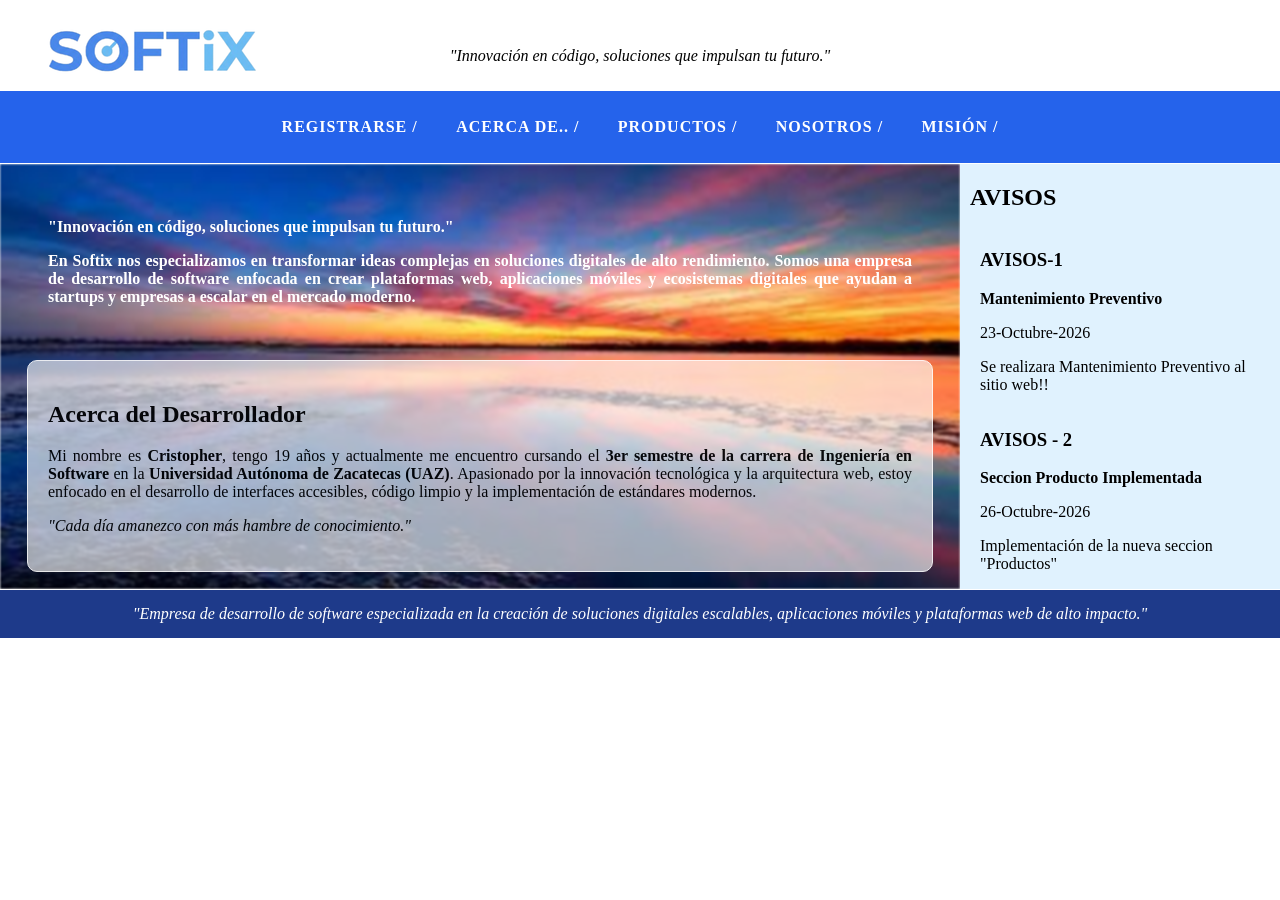
<file: index.html>
<!DOCTYPE html>
<html lang="en">
<head>
    <meta charset="UTF-8">
    <meta name="viewport" content="width=device-width, initial-scale=1.0">
    <title>Softix</title>
    <link rel="stylesheet" href="css/index.css">
</head>
<body>
    <header>
               <button type="button" class="menu-hamburguesa" id="btn-menu">
            &#9776
               </button>
        <img src="assets/LogoCortado.png" alt="LOG-SOFTIX">
        <p><i>"Innovación en código, soluciones que impulsan tu futuro."</i></p>
    </header>
    <nav>
 
        <ul id="menu-lista">
            <li><a href="registrarse.html">REGISTRARSE /</a></li>
            <li><a href="acercade.html">ACERCA DE.. /</a></li>
            <li><a href="proximamente.html">PRODUCTOS /</a></li>
            <li><a href="proximamente.html">NOSOTROS /</a></li>
            <li><a href="proximamente.html">MISIÓN /</a></li>

        </ul>
    </nav>
    <div class="contenedor-1">
        <main>
            <div class="imagenFondo"> <img src="assets/imagesnfondoDef.jpeg" alt="IMAGEN DE FONDO"> </div>

            <div class="contenedor-Texto-1">
            <p>"Innovación en código, soluciones que impulsan tu futuro."</p>
            <p>
                En Softix nos especializamos en transformar ideas complejas en soluciones digitales 
            de alto rendimiento. Somos una empresa de desarrollo de software enfocada en crear 
            plataformas web, aplicaciones móviles y ecosistemas digitales que ayudan a startups 
            y empresas a escalar en el mercado moderno.
            </p>
            </div>

            <div class="contenedor-Texto-2">
                       <h2>Acerca del Desarrollador</h2>
        <p>
            Mi nombre es <strong>Cristopher</strong>, tengo 19 años y actualmente me encuentro cursando el 
            <strong>3er semestre de la carrera de Ingeniería en Software</strong> en la 
            <strong>Universidad Autónoma de Zacatecas (UAZ)</strong>. Apasionado por la innovación tecnológica 
            y la arquitectura web, estoy enfocado en el desarrollo de interfaces accesibles, código limpio 
            y la implementación de estándares modernos.
        </p>

        <p><i>"Cada día amanezco con más hambre de conocimiento."</i></p>
    
            </div>


           
   
        </main>
<!-- SECION AVISOS-->
        <aside>
            <div id="avisoPrincipal">
                <h2>AVISOS</h2>
            </div>
  
            <article class="aviso">
                <h3>AVISOS-1 </h3>
                <p><strong>Mantenimiento Preventivo</strong></p>
                <p><time datetime="2026-10-23">23-Octubre-2026</time></p>
                <p>Se realizara Mantenimiento Preventivo al sitio web!!</p>
            </article>

            <article class="aviso">
                <h3>AVISOS - 2</h3>
                <p><strong>Seccion Producto Implementada</strong></p>
                <p><time datetime="2026-10-26">26-Octubre-2026</time></p>
                <p>Implementación de la nueva seccion "Productos" </p>
            </article>

        </aside>
    </div>

    <!--FOOTER-->
    <footer>
        <p><i>"Empresa de desarrollo de software especializada en la creación de soluciones digitales escalables, aplicaciones móviles y plataformas web de alto impacto." </i></p>
    </footer>
    <script src="js/main.js"></script>
</body>
</html>
</file>
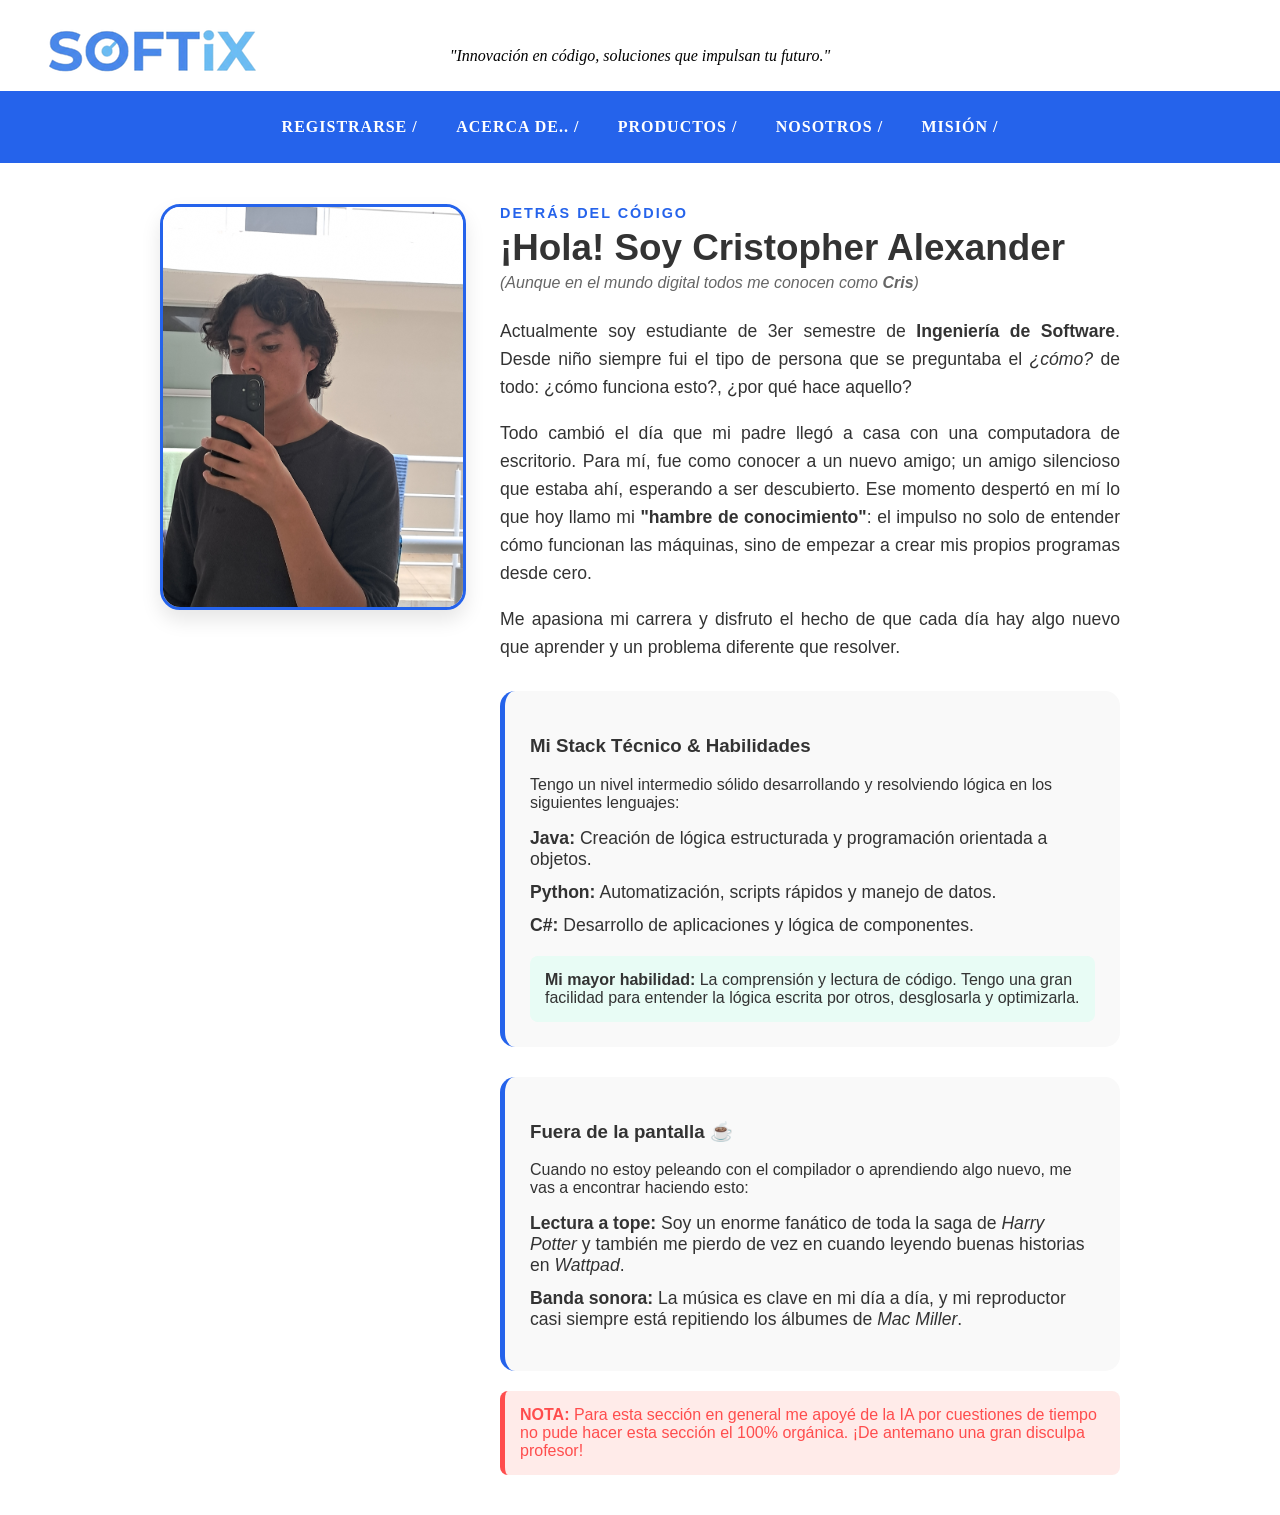
<file: acercade.html>
<!DOCTYPE html>
<html lang="en">
<head>
    <meta charset="UTF-8">
    <meta name="viewport" content="width=device-width, initial-scale=1.0">
    <title>ACERCA DE..</title>
    <link rel="stylesheet" href="css/index.css">
    <link rel="stylesheet" href="css/acercade.css">
</head>
<body>
       <header>
               <button type="button" class="menu-hamburguesa" id="btn-menu">
            &#9776
               </button>
        <img src="assets/LogoCortado.png" alt="LOG-SOFTIX">
        <p><i>"Innovación en código, soluciones que impulsan tu futuro."</i></p>
    </header>
    <nav>
 
        <ul id="menu-lista">
            <li><a href="registrarse.html">REGISTRARSE /</a></li>
            <li><a href="">ACERCA DE.. /</a></li>
            <li><a href="proximamente.html">PRODUCTOS /</a></li>
            <li><a href="proximamente.html">NOSOTROS /</a></li>
            <li><a href="proximamente.html">MISIÓN /</a></li>

        </ul>
    </nav>
<div class="seccion-acerca-de">
    
<div class="seccion-acerca-de">
    
    <div class="contenedor-foto foto-pc">
        <img src="assets/fotoMia.jpg" alt="Foto de Cristopher Alexander" class="foto-perfil">
    </div>

    <div class="contenedor-info">
        <div class="yo">
            <span class="subtitulo">DETRÁS DEL CÓDIGO</span>
            <h2>¡Hola! Soy Cristopher Alexander </h2>
            
            <div class="contenedor-foto foto-movil">
                <img src="assets/fotoMia.jpg" alt="Foto de Cristopher Alexander" class="foto-perfil">
            </div>

            <p class="aka">(Aunque en el mundo digital todos me conocen como <strong>Cris</strong>)</p>
            
            <p class="historia">
                Actualmente soy estudiante de 3er semestre de <strong>Ingeniería de Software</strong>. 
                Desde niño siempre fui el tipo de persona que se preguntaba el <em>¿cómo?</em> de todo: ¿cómo funciona esto?, ¿por qué hace aquello? 
            </p>
            
            <p class="historia">
                Todo cambió el día que mi padre llegó a casa con una computadora de escritorio. Para mí, fue como conocer a un nuevo amigo; un amigo silencioso que estaba ahí, esperando a ser descubierto. Ese momento despertó en mí lo que hoy llamo mi <strong>"hambre de conocimiento"</strong>: el impulso no solo de entender cómo funcionan las máquinas, sino de empezar a crear mis propios programas desde cero.
            </p>

            <p class="historia">
                Me apasiona mi carrera y disfruto el hecho de que cada día hay algo nuevo que aprender y un problema diferente que resolver.
            </p>
        </div>

        <div class="skills-container">
            <h3>Mi Stack Técnico & Habilidades</h3>
            <p>Tengo un nivel intermedio sólido desarrollando y resolviendo lógica en los siguientes lenguajes:</p>
            <ul class="lista-skills">
                <li><strong>Java:</strong> Creación de lógica estructurada y programación orientada a objetos.</li>
                <li><strong>Python:</strong> Automatización, scripts rápidos y manejo de datos.</li>
                <li><strong>C#:</strong> Desarrollo de aplicaciones y lógica de componentes.</li>
            </ul>
            <div class="superpoder">
                 <strong>Mi mayor habilidad:</strong> La comprensión y lectura de código. Tengo una gran facilidad para entender la lógica escrita por otros, desglosarla y optimizarla.
            </div>
        </div>

        <div class="hobbies-container">
            <h3>Fuera de la pantalla ☕</h3>
            <p>Cuando no estoy peleando con el compilador o aprendiendo algo nuevo, me vas a encontrar haciendo esto:</p>
            <ul class="lista-hobbies">
                <li><strong>Lectura a tope:</strong> Soy un enorme fanático de toda la saga de <em>Harry Potter</em> y también me pierdo de vez en cuando leyendo buenas historias en <em>Wattpad</em>.</li>
                <li><strong>Banda sonora:</strong> La música es clave en mi día a día, y mi reproductor casi siempre está repitiendo los álbumes de <em>Mac Miller</em>.</li>
            </ul>
        </div>

        <div class="superpoder" style="background-color: #ffebe9; border-left: 5px solid #ff4d4d; color: #ff4d4d;">
             <strong>NOTA:</strong> Para esta sección en general me apoyé de la IA por cuestiones de tiempo no pude hacer esta sección el 100% orgánica. ¡De antemano una gran disculpa profesor!
        </div>
    </div>
</div>



    <script src="js/main.js"></script>
</body>
</html>
</file>
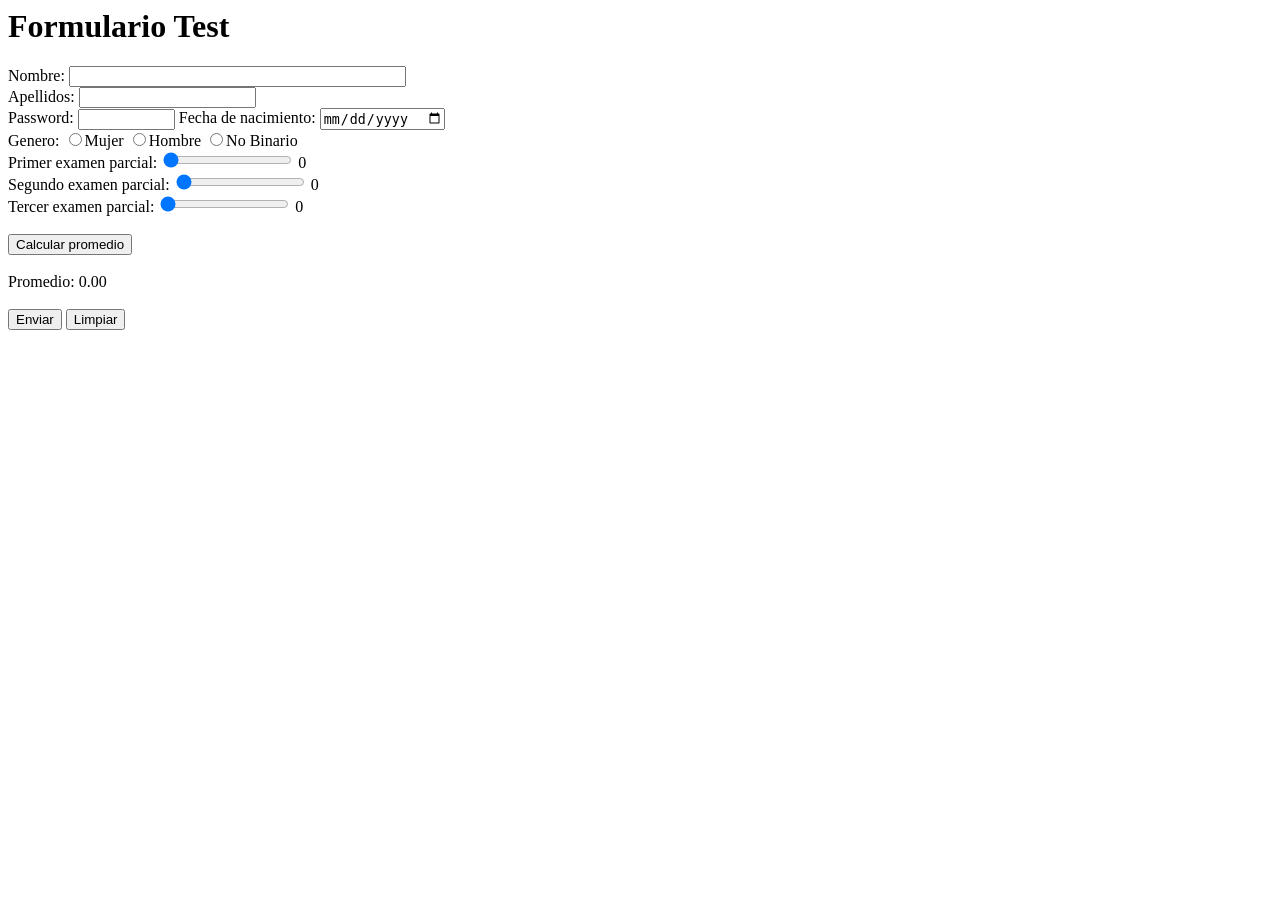
<file: formulario_test.html>
<html>
 <head>
  <title>Formulario test</title>
  <script>
   function calcularPromedio() {
     var c1 = parseFloat(document.getElementById('calif1').value) || 0;
     var c2 = parseFloat(document.getElementById('calif2').value) || 0;
     var c3 = parseFloat(document.getElementById('calif3').value) || 0;
     
     var promedio = (c1 + c2 + c3) / 3;
     document.getElementById('resultadoPromedio').innerText = promedio.toFixed(2);
   }
  </script>
 </head>
 <body>

  <h1>Formulario Test</h1>
  <form name="formulario" id="formulario" action="procesa.php" method="get">
      <label for="nombre">Nombre:</label>  
      <input type="text" name="nombre" id="nombre" title="Coloca tu nombre"
             value="" size="40" maxlength="80" required /><br/>
      <label for="apellidos">Apellidos:</label>  
      <input type="text" name="apellidos" id="apellidos" required/><br/>
      <label for="password">Password:</label>  
      <input type="password" maxlength="20" size="10" id="pass" name="pass" />
      <label for="fechanac">Fecha de nacimiento:</label>  
      <input type="date" name="fechanac" id="fechanac" required />
      <br/>
      <label for="genero">Genero:</label>
      <input type="radio" name="genero" id="genero" value="M" required/>Mujer
      <input type="radio" name="genero" id="genero" value="H" required/>Hombre
      <input type="radio" name="genero" id="genero" value="N" />No Binario<br/>
      <label for="calif1">Primer examen parcial: </label>
      <input type="range" name="calif1" id="calif1" min="0" max="10" step="0.01" value="0" oninput="val1.value = this.value" required/> 
      <output id="val1">0</output><br/>
      <label for="calif2">Segundo examen parcial: </label>
      <input type="range" name="calif2" id="calif2" min="0" max="10" step="0.01" value="0" oninput="val2.value = this.value" required/> 
      <output id="val2">0</output><br/>
      <label for="calif3">Tercer examen parcial: </label>
      <input type="range" name="calif3" id="calif3" min="0" max="10" step="0.01" value="0" oninput="val3.value = this.value" required/> 
      <output id="val3">0</output><br/><br/>
      <input type="button" value="Calcular promedio" onclick="calcularPromedio()" /><br/><br/>
      <div>Promedio: <span id="resultadoPromedio">0.00</span></div><br/>
      <input type="submit" value="Enviar" />
      <input type="reset" value="Limpiar" />
  </form>
 </body>
</html>
</file>
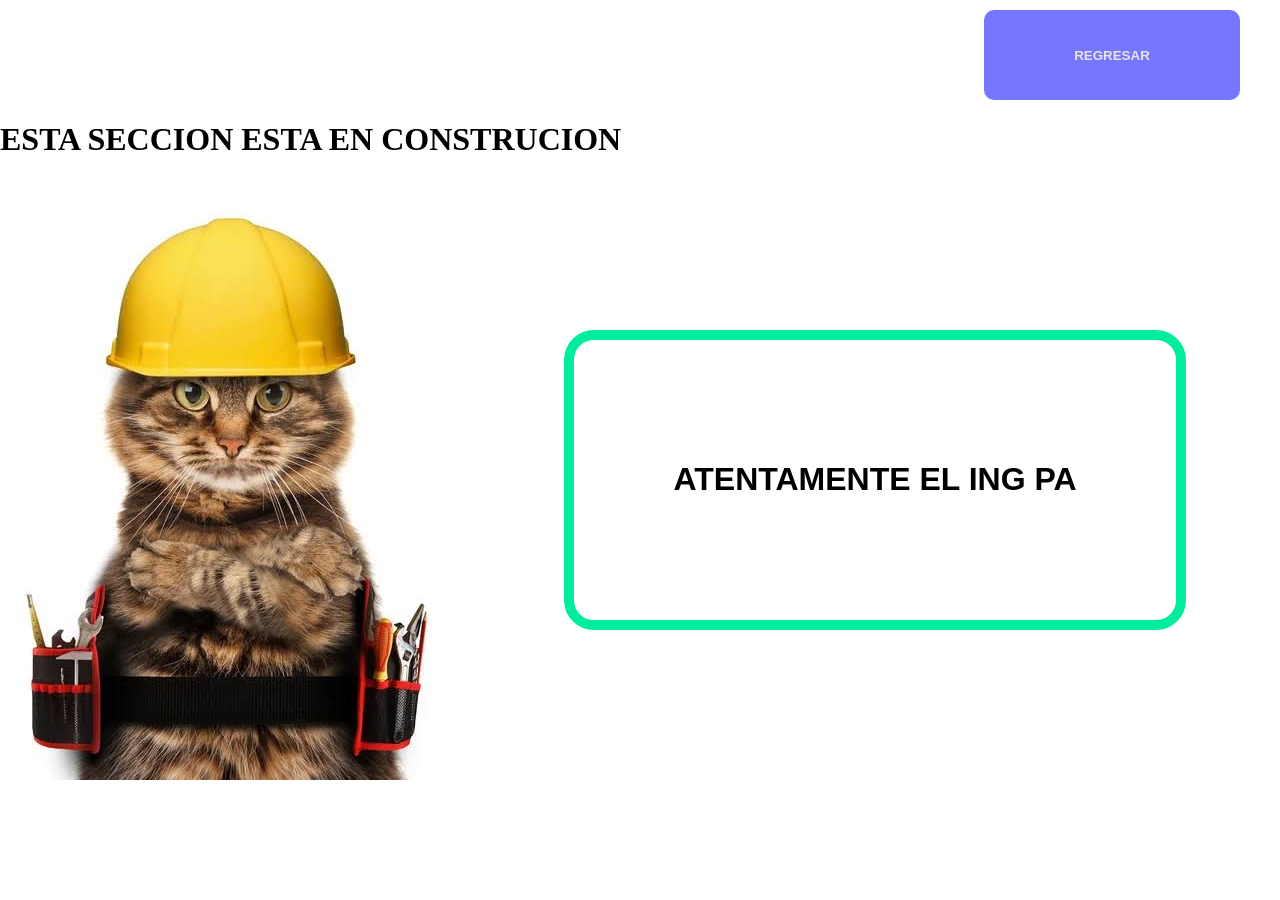
<file: proximamente.html>
<!DOCTYPE html>
<html lang="en">
<head>
    <meta charset="UTF-8">
    <meta name="viewport" content="width=device-width, initial-scale=1.0">
    <title>proximamente</title>
    <link rel="stylesheet" href="css/proximamente.css">
</head>
<body>
    <button class="btn-regresar"><a href="index.html">REGRESAR</a></button>
    <h1>ESTA SECCION ESTA EN CONSTRUCION</h1>
    <div class="divison">
    <img src="assets/gatoConstructor.jpeg" alt="GATO CONSTRUCTOR">

    <div class="atte-el-ing">
        <h1>ATENTAMENTE EL ING PA</h1>
    </div>
    </div>
</body>
</html>
</file>
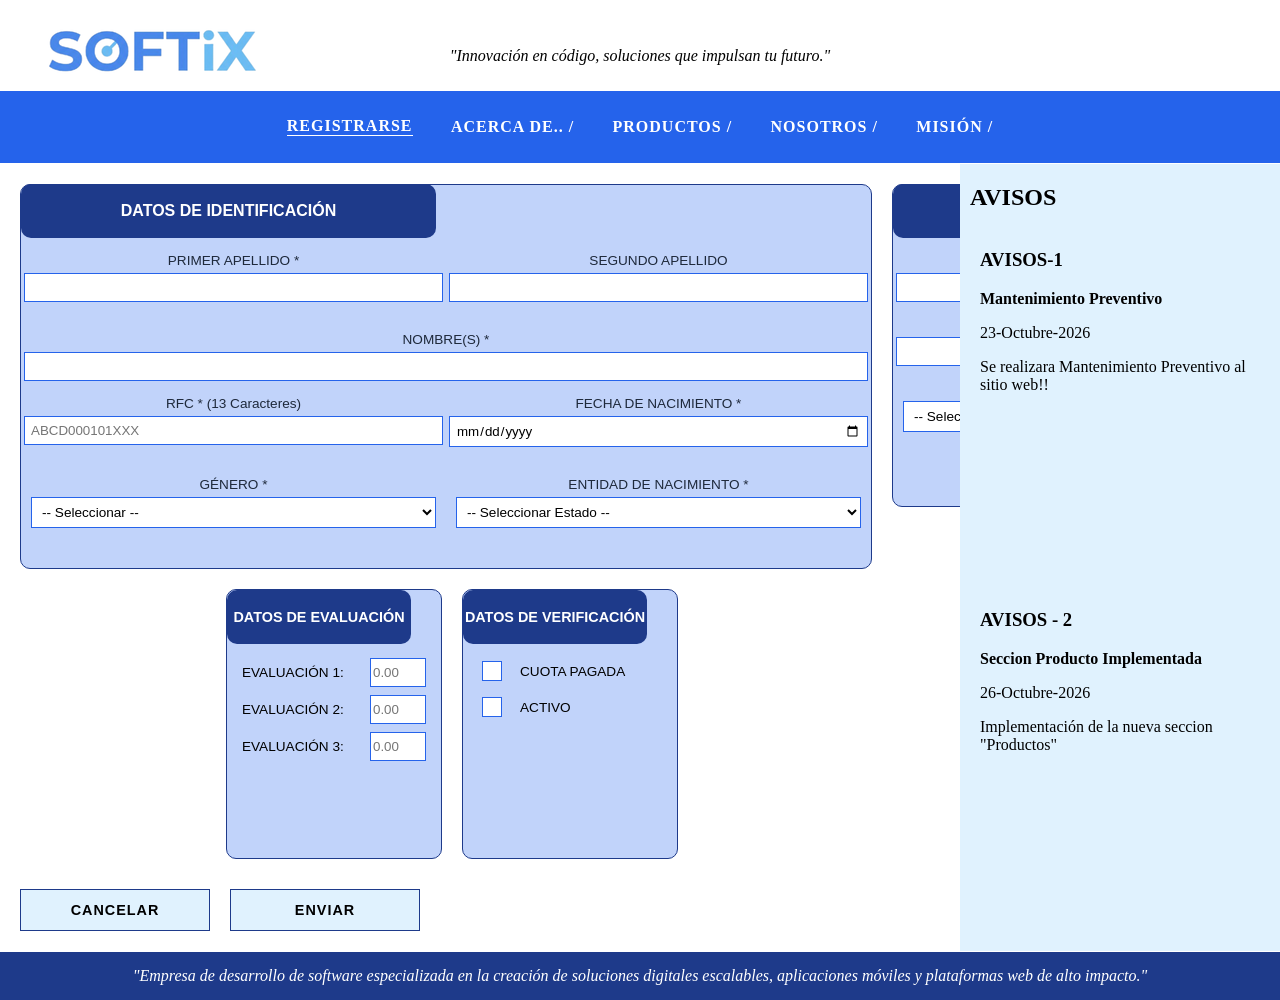
<file: registrarse.html>
<!DOCTYPE html>
<html lang="en">
<head>
    <meta charset="UTF-8">
    <meta name="viewport" content="width=device-width, initial-scale=1.0">
    <title>Softix</title>
    <link rel="stylesheet" href="css/index.css">
    <link rel="stylesheet" href="css/registrarse.css">
</head>
<body>
    <header>
        <img src="assets/LogoCortado.png" alt="LOG-SOFTIX">
        <p><i>"Innovación en código, soluciones que impulsan tu futuro."</i></p>
    </header>
                <button type="button" class="menu-hamburguesa" id="btn-menu">
            &#9776
        </button>
    <nav>
  
        <ul id="menu-lista">
<li><a href="registrarse.html" class="activate">REGISTRARSE </a></li>
            <li><a href="acercade.html">ACERCA DE.. /</a></li>
            <li><a href="proximamente.html">PRODUCTOS /</a></li>
            <li><a href="proximamente.html">NOSOTROS /</a></li>
            <li><a href="proximamente.html">MISIÓN /</a></li>

        </ul>
    </nav>
    <div class="contenedor-1">
 <main>
    <form action="http://idawis-uaz.ddns.net:9001/formulario" method="POST" class="formulario-softix">
    
        <!--BLOQUE PADRE-->

        <div class="contenedor-Padre">
    <!-- BLOQUE 1: DATOS DE IDENTIFICACIÓN -->
    <div class="seccion-form">
        <h3 id="h3-bloque-1">DATOS DE IDENTIFICACIÓN</h3>
        
        <div class="grid-2-col">
            <div class="campo">
                <label for="primer-apellido">PRIMER APELLIDO *</label>
                <input type="text" id="primer-apellido" name="primer_apellido" required>
            </div>
            <div class="campo">
                <label for="segundo-apellido">SEGUNDO APELLIDO</label>
                <input type="text" id="segundo-apellido" name="segundo_apellido">
            </div>
        </div>

        <div class="campo ancho-completo">
            <label for="nombres">NOMBRE(S) *</label>
            <input type="text" id="nombres" name="nombres" required>
        </div>

        <div class="grid-2-col">
            <div class="campo">
                <label for="rfc">RFC * (13 Caracteres)</label>
                <input type="text" id="rfc" name="rfc" pattern="[A-Za-z]{4}[0-9]{6}[A-Za-z0-9]{3}" maxlength="13" placeholder="ABCD000101XXX" required title="El RFC debe contener 4 letras, 6 números (AAMMDD) y 3 caracteres de homoclave.">
            </div>
            <div class="campo">
                <label for="fecha-nacimiento">FECHA DE NACIMIENTO *</label>
                <input type="date" id="fecha-nacimiento" name="fecha_nacimiento" required>
            </div>
        </div>

        <div class="grid-2-col">
            <div class="campo">
                <label for="genero">GÉNERO *</label>
                <select id="genero" name="genero" required onchange="toggleOtroGenero(this.value)">
                    <option value="">-- Seleccionar --</option>
                    <option value="H">Hombre</option>
                    <option value="M">Mujer</option>
                    <option value="O">Otro</option>
                </select>
            </div>
            <div class="campo">
                <label for="entidad-nacimiento">ENTIDAD DE NACIMIENTO *</label>
                <select id="entidad-nacimiento" name="entidad_nacimiento" required>
                    <option value="">-- Seleccionar Estado --</option>
                    <option value="AS">AGUASCALIENTES</option>
                    <option value="BC">BAJA CALIFORNIA</option>
                    <option value="BS">BAJA CALIFORNIA SUR</option>
                    <option value="CC">CAMPECHE</option>
                    <option value="CL">COAHUILA</option>
                    <option value="CM">COLIMA</option>
                    <option value="CS">CHIAPAS</option>
                    <option value="CH">CHIHUAHUA</option>
                    <option value="DF">CIUDAD DE MÉXICO</option>
                    <option value="DG">DURANGO</option>
                    <option value="GT">GUANAJUATO</option>
                    <option value="GR">GUERRERO</option>
                    <option value="HG">HIDALGO</option>
                    <option value="JC">JALISCO</option>
                    <option value="MC">MÉXICO</option>
                    <option value="MN">MICHOACÁN</option>
                    <option value="MS">MORELOS</option>
                    <option value="NT">NAYARIT</option>
                    <option value="NL">NUEVO LEÓN</option>
                    <option value="OC">OAXACA</option>
                    <option value="PL">PUEBLA</option>
                    <option value="QT">QUERÉTARO</option>
                    <option value="QR">QUINTANA ROO</option>
                    <option value="SP">SAN LUIS POTOSÍ</option>
                    <option value="SL">SINALOA</option>
                    <option value="SR">SONORA</option>
                    <option value="TC">TABASCO</option>
                    <option value="TS">TAMAULIPAS</option>
                    <option value="TL">TLAXCALA</option>
                    <option value="VZ">VERACRUZ</option>
                    <option value="YN">YUCATÁN</option>
                    <option value="ZS">ZACATECAS</option>
                </select>
            </div>
        </div>

        <div class="campo ancho-completo" id="campo-otro-genero" style="display: none;">
            <label for="especifique-genero">ESPECIFIQUE GÉNERO:</label>
            <input type="text" id="especifique-genero" name="especifique_genero">
        </div>

        
    </div>
      <!-- BLOQUE 2: DATOS DE UBICACIÓN -->
        <div class="seccion-form col-izquierda">
            <h3 id="h3-datos-ubicacion">DATOS DE UBICACIÓN</h3>

            <div class="campo">
                <label for="domicilio">DOMICILIO *</label>
                <input type="text" id="domicilio" name="domicilio" required>
            </div>

            <div class="campo">
                <label for="ciudad">CIUDAD *</label>
                <input type="text" id="ciudad" name="ciudad" required>
            </div>

            <div class="campo">
                <label for="estado">ESTADO *</label>
                <select id="estado" name="estado" required>
                    <option value="">-- Seleccionar Estado --</option>
                    <option value="AS">AGUASCALIENTES</option>
                    <option value="BC">BAJA CALIFORNIA</option>
                    <option value="BS">BAJA CALIFORNIA SUR</option>
                    <option value="CC">CAMPECHE</option>
                    <option value="CL">COAHUILA</option>
                    <option value="CM">COLIMA</option>
                    <option value="CS">CHIAPAS</option>
                    <option value="CH">CHIHUAHUA</option>
                    <option value="DF">CIUDAD DE MÉXICO</option>
                    <option value="DG">DURANGO</option>
                    <option value="GT">GUANAJUATO</option>
                    <option value="GR">GUERRERO</option>
                    <option value="HG">HIDALGO</option>
                    <option value="JC">JALISCO</option>
                    <option value="MC">MÉXICO</option>
                    <option value="MN">MICHOACÁN</option>
                    <option value="MS">MORELOS</option>
                    <option value="NT">NAYARIT</option>
                    <option value="NL">NUEVO LEÓN</option>
                    <option value="OC">OAXACA</option>
                    <option value="PL">PUEBLA</option>
                    <option value="QT">QUERÉTARO</option>
                    <option value="QR">QUINTANA ROO</option>
                    <option value="SP">SAN LUIS POTOSÍ</option>
                    <option value="SL">SINALOA</option>
                    <option value="SR">SONORA</option>
                    <option value="TC">TABASCO</option>
                    <option value="TS">TAMAULIPAS</option>
                    <option value="TL">TLAXCALA</option>
                    <option value="VZ">VERACRUZ</option>
                    <option value="YN">YUCATÁN</option>
                    <option value="ZS">ZACATECAS</option>
                </select>
            </div>
                       <div class="campo campo-cp">
                <label for="codigo-postal">CÓDIGO POSTAL * (5 dígitos)</label>
                <input type="text" id="codigo-postal" name="codigo_postal" pattern="[0-9]{5}" maxlength="5" placeholder="98000" required title="Ingresa un Código Postal válido de 5 dígitos numéricos.">
            </div>
        </div>
        </div>


   <!-- CONTENEDOR PARA UBICACIÓN + EVALUACIÓN/VERIFICACIÓN -->
<div class="contenedor-padre-2">
    
    <!-- BLOQUE 3: EVALUACIÓN -->
    <div class="seccion-form-1">
        <h3 id="h3-evaluacion">DATOS DE EVALUACIÓN</h3>
        <div class="fila-evaluacion">
            <label for="eval1">EVALUACIÓN 1:</label>
            <input type="number" id="eval1" name="eval1" min="0" max="10" step="0.01" class="input-corto" placeholder="0.00">
        </div>
        <div class="fila-evaluacion">
            <label for="eval2">EVALUACIÓN 2:</label>
            <input type="number" id="eval2" name="eval2" min="0" max="10" step="0.01" class="input-corto" placeholder="0.00">
        </div>
        <div class="fila-evaluacion">
            <label for="eval3">EVALUACIÓN 3:</label>
            <input type="number" id="eval3" name="eval3" min="0" max="10" step="0.01" class="input-corto" placeholder="0.00">
        </div>
    </div>

    <!-- BLOQUE 4: VERIFICACIÓN -->
    <div class="seccion-form-2">
        <h3 id="h3-verifcacion">DATOS DE VERIFICACIÓN</h3>
        <div class="fila-checkbox">
            <input type="checkbox" id="cuota-pagada" name="cuota_pagada" value="1">
            <label for="cuota-pagada">CUOTA PAGADA</label>
        </div>
        <div class="fila-checkbox">
            <input type="checkbox" id="activo" name="activo" value="1">
            <label for="activo">ACTIVO</label>
        </div>
    </div>

</div>


    <!-- BOTONES CANCELAR Y ENVIAR -->
    <div class="contenedor-botones">
        <button type="reset" class="btn-cancelar">CANCELAR</button>
        <button type="submit" class="btn-enviar">ENVIAR</button>
    </div>

</form>

<!-- Script para mostrar/ocultar el campo 'Otro' en Género -->
<script>
    function toggleOtroGenero(valor) {
        const campoOtro = document.getElementById('campo-otro-genero');
        const inputOtro = document.getElementById('especifique-genero');
        if (valor === 'O') {
            campoOtro.style.display = 'block';
            inputOtro.required = true;
        } else {
            campoOtro.style.display = 'none';
            inputOtro.required = false;
            inputOtro.value = '';
        }
    }
</script>
</main>
<!-- SECION AVISOS-->
        <aside>
            <div id="avisoPrincipal">
                <h2>AVISOS</h2>
            </div>
  
            <article class="aviso">
                <h3>AVISOS-1 </h3>
                <p><strong>Mantenimiento Preventivo</strong></p>
                <p><time datetime="2026-10-23">23-Octubre-2026</time></p>
                <p>Se realizara Mantenimiento Preventivo al sitio web!!</p>
            </article>

            <article class="aviso">
                <h3>AVISOS - 2</h3>
                <p><strong>Seccion Producto Implementada</strong></p>
                <p><time datetime="2026-10-26">26-Octubre-2026</time></p>
                <p>Implementación de la nueva seccion "Productos" </p>
            </article>

        </aside>
    </div>

    <!--FOOTER-->
    <footer>
        <p><i>"Empresa de desarrollo de software especializada en la creación de soluciones digitales escalables, aplicaciones móviles y plataformas web de alto impacto." </i></p>
    </footer>
    <script src="js/main.js"></script>
</body>
</html>

           <!-- */
</file>
<file: css/index.css>
body {
    margin: 0;
    padding: 0;
}

/* HEADER LOGO */
header {
    display: flex;
    flex-direction: column;
    align-items: center;
    width: 100%;
    padding: 0;
}

header p {
    text-align: center;
    justify-content: center;
    display: flex;
    margin-top: -3%;
}

header img {
    margin-left: 2vw;
    margin-top: 2vh;
    display: flex;
    align-self: flex-start; /* Imagen a la Izquierda */
}

/* NAVEGADOR BARRA */
nav {
    background-color: #2563eb;
    width: 100%;
    min-height: 8vh;
    margin-top: 10px;
    display: flex;
    justify-content: center;
    align-items: center;
    border-bottom: 1px solid white;
    position: relative;
}

nav ul {
    display: flex;
    list-style: none;
    margin: 0;
    padding: 0;
    justify-content: center;
    align-items: center;
    gap: 3vw;
}

nav ul li a {
    color: #fff;
    text-decoration: none;
    font-weight: bold;
    font-size: 1rem;
    letter-spacing: 1px;
    display: inline-block;
}

/* LINK ACTIVO */
nav a.activate {
    border-bottom: 1px solid #ffffff;
    font-weight: bold;
}

/* BOTÓN HAMBURGUESA */
.menu-hamburguesa {
    display: none;
    background: none;
    border: none;
    color: #ffffff;
    font-size: 2rem;
    cursor: pointer;
    padding: 5px 10px;
}

/* CONTENEDOR */
.contenedor-1 {
    width: 100%;
    display: flex;
}

/* PROPIEDADES MAIN */
main {
    position: relative;
    overflow: hidden;
    width: 75%;
    flex-direction: column;
    margin: 0;
}

/* PROPIEDADES IMAGEN */
.imagenFondo {
    z-index: 1;
    position: absolute;
    width: 100%;
    height: 100%;
}

.imagenFondo img { /* FILTROS DE LA IMAGEN */
    width: 100%;
    height: 100%;
    filter: blur(1px);
    object-fit: cover;
}

.contenedor-Texto-1 { /* TEXTO PASA POR ARRIBA DE LA IMAGEN */
    z-index: 2;
    position: relative;
    width: 90%;
    padding: 20px;
    margin: 2vh auto;
}

.contenedor-Texto-1 p {
    text-align: justify;
    color: white;
    font-weight: bold;
}

.contenedor-Texto-2 { /* TEXTO PASA POR ARRIBA DE LA IMAGEN */
    z-index: 2;
    position: relative;
    width: 90%;
    margin: auto;
    padding: 20px;
    background-color: rgba(255, 255, 255, 0.7);
    opacity: 0.9;
    border: 1px solid white;
    border-radius: 10px;
    margin-bottom: 15px;
}

.contenedor-Texto-2 p {
    text-align: justify;
}

/* SECCION AVISOS */
aside {
    background-color: #e0f2fe;
    width: 25%;
    display: flex;
    flex-direction: column;
}

.aviso {
    margin: 0px 20px auto;
}

#avisoPrincipal {
    margin-left: 10px;
}

/* FOOTER DE LA PAGINA */
footer {
    display: flex;
    background-color: #1e3a8a;
    width: 100%;
    align-items: center;
    justify-content: center;
    border-top: 1px solid white;
}

footer p {
    color: white;
    text-align: center;
    justify-content: center;
    margin: auto;
    padding: 15px;
}


@media screen and (max-width: 600px) {
    header img {
        align-self: center;
        margin-left: 0;
    }

    .menu-hamburguesa {
        display: block;
        position: absolute;
        top: 20px;          
        right: 20px;
        color: #2563eb;    
        z-index: 110;       
    }

/*QUITAR BARRA AZUL*/
    nav {
        background-color: transparent !important; 
        border-bottom: none !important;          
        min-height: 0 !important;                 
        margin-top: 0;
        padding: 0;
    }

    nav ul {
        display: none;
        flex-direction: column;
        position: absolute;
        top: 0px;          
        left: 0;
        width: 100%;
        background-color: #2563eb; 
        gap: 0;
        padding: 10px 0;
        border-bottom: 1px solid white;
        z-index: 10000;
    }

    nav ul.activo {
        display: flex;
    }

    nav ul li {
        width: 100%;
        text-align: center;
    }

    nav a {
        display: block;
        padding: 12px 0;
        width: 100%;
    }

    .contenedor-1 {
        flex-direction: column;
    }

    main, aside {
        width: 100%;
    }

    .contenedor-Texto-1, 
    .contenedor-Texto-2 {
        width: 85%;
    }
}
</file>
<file: css/acercade.css>
/* Contenedor principal en formato Flexbox */
.seccion-acerca-de {
    max-width: 1000px;
    margin:  auto;
    padding: 20px;
    font-family: 'Segoe UI', Tahoma, Geneva, Verdana, sans-serif;
    color: #333;
    display: flex;
    gap: 40px;
    align-items: flex-start;
}

.contenedor-foto {
    flex: 1;
    max-width: 300px;
    position: relative;
    top: 0;
}

.foto-movil {
    display: none;
}

.foto-perfil {
    width: 100%;
    height: auto;
    border-radius: 20px;
    border: 3px solid #2563eb;
    box-shadow: 0 10px 20px rgba(0,0,0,0.1);
}

.contenedor-info {
    flex: 2;
}

.subtitulo {
    color: #2563eb;
    font-weight: bold;
    font-size: 0.9rem;
    letter-spacing: 2px;
}

.yo h2 {
    font-size: 2.3rem;
    margin-top: 5px;
    margin-bottom: 0;
}

.aka {
    color: #666;
    font-style: italic;
    margin-top: 5px;
    margin-bottom: 25px;
}

.historia {
    font-size: 1.1rem;
    line-height: 1.6;
    margin-bottom: 15px;
    text-align: justify;
}

.skills-container, .hobbies-container {
    margin-top: 30px;
    background-color: #f9f9f9;
    padding: 25px;
    border-radius: 15px;
    border-left: 5px solid #2563eb;
}

.lista-skills, .lista-hobbies {
    list-style: none;
    padding: 0;
}

.lista-skills li, .lista-hobbies li {
    font-size: 1.1rem;
    margin-bottom: 12px;
}

.superpoder {
    margin-top: 20px;
    padding: 15px;
    background-color: #e8fcf5;
    border-radius: 8px;
    font-size: 1rem;
}

@media screen and (max-width: 768px) {
    .seccion-acerca-de {
        flex-direction: column; 
        align-items: center;
    }

    .foto-pc {
        display: none;
    }

    .foto-movil {
        display: block;
        max-width: 250px;
        margin: 20px auto; 
    }
    
    .historia {
        text-align: left;
    }
}
</file>
<file: css/proximamente.css>
body{
    margin: 0;
    padding: 0;
}
.atte-el-ing{
    margin: auto;
    display: flex;
    align-items: flex-end;
    border-radius: 30px;
    border: 10px solid rgb(0, 236, 158);
    padding: 100px;


}
.atte-el-ing h1{
    font-family: 'Gill Sans', 'Gill Sans MT', Calibri, 'Trebuchet MS', sans-serif;
}
.divison{
    display: flex;
}
.btn-regresar{
    background-color: rgba(0, 4, 255, 0.541);
    width: 20%;
    height: 10vh;
    display: flex;
    align-items: center;
    justify-items: center;
    margin-left: auto; 
    margin-right: 40px;
    margin-top: 10px;
    border: none;
    border-radius: 10px ;

    
}
.btn-regresar a{
    color: rgb(233, 228, 228);
    margin: auto;
    text-decoration: none;
    width: 100%;
    height: 100%;
    text-align: center;
    display: flex;
    align-items: center;
    justify-content: center;
    font-family: 'Gill Sans', 'Gill Sans MT', Calibri, 'Trebuchet MS', sans-serif;
    font-weight: bold;

    

}
@media screen and (max-width : 600px) {

    .divison{
        flex-direction: column;
        align-items: center;
        gap: 20px;
    }
        .divison img {
        width: 100%;
        max-width: 90%; 
    }

    .atte-el-ing {
        width: 80%;
        padding: 40px 20px; 
        box-sizing: border-box;
        justify-content: center; 
    }
}
</file>
<file: css/registrarse.css>
.formulario-softix {
    width: 90%;
    padding: 20px;
    background-color: #ffffff;
    font-family: Arial, sans-serif;
}
.seccion-form{
    background-color: #2564eb48;
    padding: 0px 10px 10px 10px;
    border-radius: 10px;
    border: 1px solid #1e3a8a;
    width: 60%;
    box-sizing: border-box;
}

.seccion-form h3 {
    font-size: 1rem;
    font-weight: bold;
    color: white;
    margin-bottom: 15px;
}
/*bloque 1 h3*/
#h3-bloque-1{
    display: flex;
    width: 50%;
    height: 6vh;
    justify-content: center;
    align-items: center;
    border-radius: 10px;
    background-color: #1e3a8a;
    margin-left: -10px;
    margin-top: -1px;
    
    
} 

/* Manejo de columnaaas */
.grid-2-col {
    display: flex;
    gap: 20px;
    margin-bottom: 15px;
}

.grid-2-col .campo {
    flex: 1;
}

.campo {
    display: flex;
    flex-direction: column;
    align-items: center;
    margin-bottom: 15px;
}

.campo label {
    font-size: 0.85rem;
    color: #1e293b;
    margin-bottom: 5px;
    text-align: center;
}

.campo input[type="text"] {
    width: 100%;
    padding: 6px;
    border: 1px solid #2563eb; /* Borde azul como la imagen */
    border-radius: 0;
    outline: none;
}

.ancho-completo {
    width: 100%;
}




.col-derecha {
    flex: 1;
}

.campo-cp {
    width: 40%;
    margin: auto;
}

/* Evaluaciones */
.fila-evaluacion {
    display: flex;
    align-items: center;
    justify-content: space-between;
    max-width: 220px;
    margin-bottom: 8px;
}

.fila-evaluacion label {
    font-size: 0.85rem;
}

.input-corto {
    width: 50px !important;
    height: 25px;
    border: 1px solid #2563eb;
}

/* Checkboxes cuadrados de Verificación */
.fila-checkbox {
    display: flex;
    align-items: center;
    gap: 15px;
    margin-bottom: 10px;
}

.fila-checkbox input[type="checkbox"] {
    width: 20px;
    height: 20px;
    border: 1px solid #2563eb;
    appearance: none;
    -webkit-appearance: none;
    cursor: pointer;
    background-color: white;
}

.fila-checkbox input[type="checkbox"]:checked {
    background-color: #2563eb;
}

.fila-checkbox label {
    font-size: 0.85rem;
}

/* Botones  */
.contenedor-botones {
    display: flex;
    gap: 20px;
    margin-top: 30px;
    max-width: 400px;
}

.btn-cancelar, .btn-enviar {
    flex: 1;
    background-color: #e0f2fe; 
    border: none;
    padding: 12px;
    font-weight: bold;
    color: #000000;
    cursor: pointer;
    font-size: 0.9rem;
    letter-spacing: 1px;
    border: 1px solid #1e3a8a;
}

.btn-cancelar:hover, .btn-enviar:hover {
    background-color: #bae6fd;
}
/* Estilos para los selects */
.campo select {
    width: 100%;
    padding: 6px;
    border: 1px solid #2563eb;
    background-color: #ffffff;
    font-size: 0.85rem;
    outline: none;
}

.campo input[type="date"],
.campo input[type="number"] {
    width: 100%;
    padding: 6px;
    border: 1px solid #2563eb;
    outline: none;
    font-family: inherit;
}

/* Marca bordes rojos sutiles cuando un campo obligatorio sea inválido */
.campo input:invalid:focus,
.campo select:invalid:focus {
    border-color: #ef4444;
}/*BLOQUE DE DATOS DE UBICACION*/
.col-izquierda{
    background-color: #2564eb48;
;
    width: 40%;
}
#h3-datos-ubicacion{
        display: flex;
    width: 60%;
    height: 6vh;
    justify-content: center;
    align-items: center;
    border-radius: 10px;
    background-color: #1e3a8a;
    margin-left: -10px;
    margin-top: -1px;
}

/*Contenedor Padre */
.contenedor-Padre{
    width: 160vh;
    height: auto;
    margin: auto;
    gap: 20px;
    flex-direction: row;
    justify-content: center;
    align-items: flex-start;
    display: flex;
    block-size: border-box;
}

.contenedor-padre-2 {
    display: flex;
    gap: 20px;
    flex-direction: row;     
    align-items: flex-start; 
    justify-content: center; 
    box-sizing: border-box; 
    width: 100%;
    margin: 20px auto;
    height: auto;
}
/*SECCION EVALUACIONNN*/
.contenedor-padre-2 .seccion-form-1 {
    background-color: #2564eb48;
    padding: 15px;
    border-radius: 10px;
    border: 1px solid #1e3a8a;
    width: 25%;             
    box-sizing: border-box;
    height: 30vh;
}
#h3-evaluacion{
        display: flex;
    width: 100%;
    height: 6vh;
    justify-content: center;
    align-items: center;
    border-radius: 10px;
    background-color: #1e3a8a;
    margin-left: -15px;
    margin-top: -15px;
    color: white;
    font-size: 0.9rem;

}
/*SECCION VERIFCACIONES*/
.contenedor-padre-2 .seccion-form-2 {
    background-color: #2564eb48;
    padding: 15px;
    border-radius: 10px;
    border: 1px solid #1e3a8a;
    width: 25%;             
    box-sizing: border-box;
    height: 30vh;
}
#h3-verifcacion{
    display: flex;
    width: 100%;
    height: 6vh;
    justify-content: center;
    align-items: center;
    border-radius: 10px;
    background-color: #1e3a8a;
    margin-left: -15px;
    margin-top: -15px;
    color: white;
    font-size: 0.9rem;

}
/*Responsive*/
@media screen and (max-width: 600px) {
     .contenedor-Padre,
    .contenedor-padre-2,
    .grid-2-col {
        flex-direction: column;
        width: 100% !important; 
        height: auto !important;
        gap: 15px;
    }
     .seccion-form,
    .col-izquierda,
    .contenedor-padre-2 .seccion-form-1,
    .contenedor-padre-2 .seccion-form-2 {
        width: 100% !important;   
        height: auto !important;  
        padding: 15px !important;
    }

    /* H3 */
    #h3-bloque-1,
    #h3-datos-ubicacion,
    #h3-evaluacion,
    #h3-verifcacion {
        width: calc(100% + 30px) !important; /* Se expande para cubrir los paddings */
        margin-left: -15px !important;       /* Los alinea al ras izquierdo del contenedor */
        margin-top: -15px !important;        /* Los alinea al ras superior del contenedor */
        border-radius: 10px 10px 0 0;        
    }

    
    .campo-cp {
        width: 100%; 
    }

    .fila-evaluacion {
        max-width: 100%; /* Las evaluaciones usan todo el ancho disponible */
    }

    .contenedor-botones {
        max-width: 100%; /* botones ocupan todo el ancho de la pantalla abajo */
    }
}
</file>
